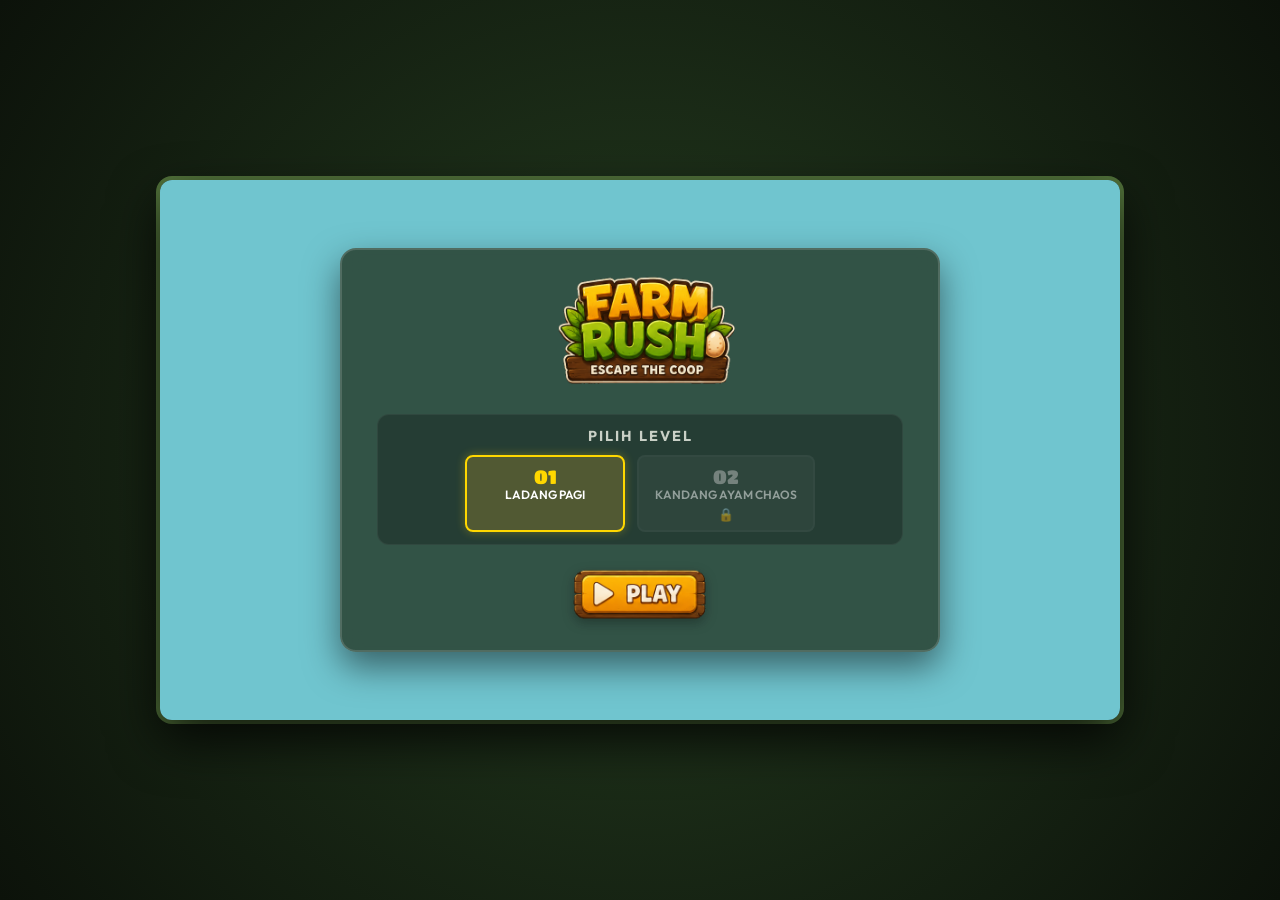
<file: index.html>
<!DOCTYPE html>
<html lang="id">
<head>
  <meta charset="UTF-8">
  <meta name="viewport" content="width=device-width, initial-scale=1.0, maximum-scale=1.0, user-scalable=no, viewport-fit=cover">
  <title>Farm Rush – Escape the Coop</title>
  <!-- SEO Meta Tags -->
  <meta name="description" content="Bantu si telur hidup melarikan diri dari peternakan sebelum berakhir menjadi sarapan di game platformer 2D yang menantang: Farm Rush - Escape the Coop!">
  <meta name="keywords" content="game, platformer, html5, canvas, javascript, game telur, farm rush">
  <meta name="author" content="Antigravity AI">

  <!-- PWA -->
  <meta name="theme-color" content="#52733b">
  <meta name="mobile-web-app-capable" content="yes">
  <meta name="apple-mobile-web-app-capable" content="yes">
  <meta name="apple-mobile-web-app-status-bar-style" content="black-translucent">
  <meta name="apple-mobile-web-app-title" content="Farm Rush">
  <link rel="manifest" href="manifest.json">
  <link rel="icon" href="icons/icon-192x192.png" type="image/png">
  <link rel="apple-touch-icon" href="icons/icon-192x192.png">
  
  <!-- Google Fonts -->
  <link rel="preconnect" href="https://fonts.googleapis.com">
  <link rel="preconnect" href="https://fonts.gstatic.com" crossorigin>
  <link href="https://fonts.googleapis.com/css2?family=Outfit:wght@300;400;600;800&family=Titan+One&display=swap" rel="stylesheet">
  
  <!-- CSS Stylesheet -->
  <link rel="stylesheet" href="style.css">
</head>
<body>

  <!-- Game Container -->
  <div id="game-container">
    
    <!-- Canvas for rendering the game -->
    <canvas id="game-canvas" width="960" height="540"></canvas>
    
    <!-- Screen Overlay: Loading Screen -->
    <div id="loading-screen" class="screen-overlay">
      <div class="card glassmorphism text-center">
        <h1 class="font-game title-loading">MEMUAT GAME...</h1>
        <div class="loader-container">
          <div id="loader-bar" style="width: 0%;"></div>
        </div>
        <p id="loader-text" class="font-ui text-muted">Mempersiapkan petualangan si Telur...</p>
      </div>
    </div>

    <!-- Screen Overlay: Start/Main Menu Screen -->
    <div id="start-screen" class="screen-overlay hidden">
      <div class="card glassmorphism main-menu-card text-center">
        <div class="logo-wrapper">
          <img src="asset/logo_game1.png" alt="Farm Rush Logo" id="game-logo" class="bounce-anim">
        </div>
        
        <div class="menu-content">
          <!-- Level Selection -->
          <div class="level-select-container">
            <h3 class="font-ui section-title">PILIH LEVEL</h3>
            <div class="level-buttons">
              <button id="btn-level-1" class="btn btn-level active" data-level="1">
                <span class="lvl-num">01</span>
                <span class="lvl-name">Ladang Pagi</span>
              </button>
              <button id="btn-level-2" class="btn btn-level locked" data-level="2" disabled>
                <span class="lvl-num">02</span>
                <span class="lvl-name">Kandang Ayam Chaos</span>
                <span class="lock-icon">🔒</span>
              </button>
            </div>
          </div>
          
          <!-- Play Button -->
          <div class="action-buttons">
            <button id="btn-play" class="btn btn-action-play">
              <img src="asset/play1.png" alt="Main" class="btn-img">
            </button>
          </div>
        </div>
      </div>
    </div>
    
    <!-- Game HUD Overlay (Active during gameplay) -->
    <div id="game-hud" class="hud-overlay hidden">
      <div class="hud-left">
        <div class="hud-item bg-glass">
          <img src="asset/gandum1.png" alt="Gandum" class="hud-icon">
          <span id="hud-score" class="font-game">0000</span>
        </div>
        <div class="hud-item bg-glass">
          <img src="asset/telur1.png" alt="Telur Emas" class="hud-icon egg-icon">
          <span id="hud-eggs" class="font-game">0/3</span>
        </div>
        <div class="hud-item bg-glass">
          <img src="asset/hati1.png" alt="Nyawa" class="hud-icon heart-icon">
          <span id="hud-lives" class="font-game">3</span>
        </div>
      </div>
      <div class="hud-center bg-glass">
        <span id="hud-level-name" class="font-ui font-bold">LEVEL 1: LADANG PAGI</span>
      </div>
      <div class="hud-right">
        <button id="btn-hud-restart" class="btn btn-hud" title="Restart Level (R)">
          <img src="asset/restart1.png" alt="Restart" class="hud-btn-img">
        </button>
      </div>
    </div>
    
    <!-- Mobile Controls Overlay -->
    <div id="mobile-controls" class="mobile-controls-overlay hidden">
      <div class="control-group-left">
        <button id="ctrl-left" class="ctrl-btn" aria-label="Gerak Kiri">
          <img src="asset/panah_kiri1.png" alt="Kiri">
        </button>
        <button id="ctrl-right" class="ctrl-btn" aria-label="Gerak Kanan">
          <img src="asset/panah_kanan1.png" alt="Kanan">
        </button>
      </div>
      <div class="control-group-right">
        <button id="ctrl-jump" class="ctrl-btn jump-btn" aria-label="Lompat">
          <img src="asset/panah_lompat1.png" alt="Lompat">
        </button>
      </div>
    </div>
    
    <!-- Screen Overlay: Game Over Screen -->
    <div id="game-over-screen" class="screen-overlay hidden">
      <div class="card glassmorphism game-over-card text-center">
        <img src="asset/game_over1.png" alt="Game Over" class="game-over-title-img">
        <h2 class="font-game text-danger text-shadow mt-4">TELUR PECAH!</h2>
        <div class="stats-panel font-ui mt-3">
          <p>Skor Anda: <span id="game-over-score" class="stat-highlight">0</span></p>
          <p>Gandum Dikumpulkan: <span id="game-over-wheat" class="stat-highlight">0</span></p>
          <p>Telur Diselamatkan: <span id="game-over-eggs" class="stat-highlight">0/0</span></p>
        </div>
        <div class="mt-4">
          <button id="btn-retry" class="btn btn-action-retry">
            <img src="asset/retry1.png" alt="Coba Lagi" class="btn-img">
          </button>
        </div>
      </div>
    </div>
    
    <!-- Screen Overlay: Level Clear Screen -->
    <div id="level-clear-screen" class="screen-overlay hidden">
      <div class="card glassmorphism level-clear-card text-center">
        <h1 class="font-game text-success text-shadow">LEVEL SELESAI!</h1>
        <p class="font-ui subtitle">Si Telur berhasil melewati rintangan!</p>
        <div class="stats-panel font-ui mt-3">
          <p>Skor Level: <span id="clear-score" class="stat-highlight">0</span></p>
          <p>Bonus Gandum: <span id="clear-wheat" class="stat-highlight">0</span></p>
          <p>Telur Diselamatkan: <span id="clear-eggs" class="stat-highlight">0/0</span></p>
        </div>
        <div class="mt-4">
          <button id="btn-next-level" class="btn btn-action-next">
            <img src="asset/next_level1.png" alt="Level Berikutnya" class="btn-img">
          </button>
        </div>
      </div>
    </div>
    
    <!-- Screen Overlay: Win Screen -->
    <div id="win-screen" class="screen-overlay hidden">
      <div class="card glassmorphism win-card text-center">
        <img src="asset/win_srceen1.png" alt="You Win!" class="win-title-img">
        <h2 class="font-game text-gold text-shadow mt-4">BERHASIL MELARIKAN DIRI!</h2>
        <p class="font-ui font-bold">Si Telur selamat dari peternakan dan terbebas!</p>
        <div class="stats-panel font-ui mt-3">
          <p>Total Skor Akhir: <span id="win-score" class="stat-highlight">0</span></p>
          <p>Total Telur Diselamatkan: <span id="win-eggs" class="stat-highlight">0/0</span></p>
        </div>
        <div class="mt-4">
          <button id="btn-win-restart" class="btn btn-action-restart-game">
            <span class="font-game">MAIN LAGI</span>
          </button>
        </div>
      </div>
    </div>

  </div>

  <!-- Petunjuk instalasi PWA untuk iOS (hanya tampil di Safari, bukan mode standalone) -->
  <div id="ios-install-hint" class="ios-install-hint hidden">
    <p class="font-ui">Untuk fullscreen di iPhone: tap <strong>Share</strong> → <strong>Add to Home Screen</strong>, lalu buka dari icon di Home Screen.</p>
    <button id="ios-install-dismiss" type="button" aria-label="Tutup">✕</button>
  </div>

  <script>
    if ('serviceWorker' in navigator) {
      window.addEventListener('load', function () {
        navigator.serviceWorker.register('./service-worker.js').catch(console.error);
      });
    }

    (function () {
      var hint = document.getElementById('ios-install-hint');
      var dismiss = document.getElementById('ios-install-dismiss');
      var isIOS = /iPad|iPhone|iPod/.test(navigator.userAgent) || (navigator.platform === 'MacIntel' && navigator.maxTouchPoints > 1);
      var isStandalone = window.matchMedia('(display-mode: standalone)').matches || window.navigator.standalone === true;
      if (isStandalone) {
        document.body.classList.add('ios-standalone');
      }
      if (hint && isIOS && !isStandalone) {
        hint.classList.remove('hidden');
      }
      if (dismiss && hint) {
        dismiss.addEventListener('click', function () { hint.classList.add('hidden'); });
      }
    })();
  </script>
  <script src="game.js"></script>
</body>
</html>
</file>
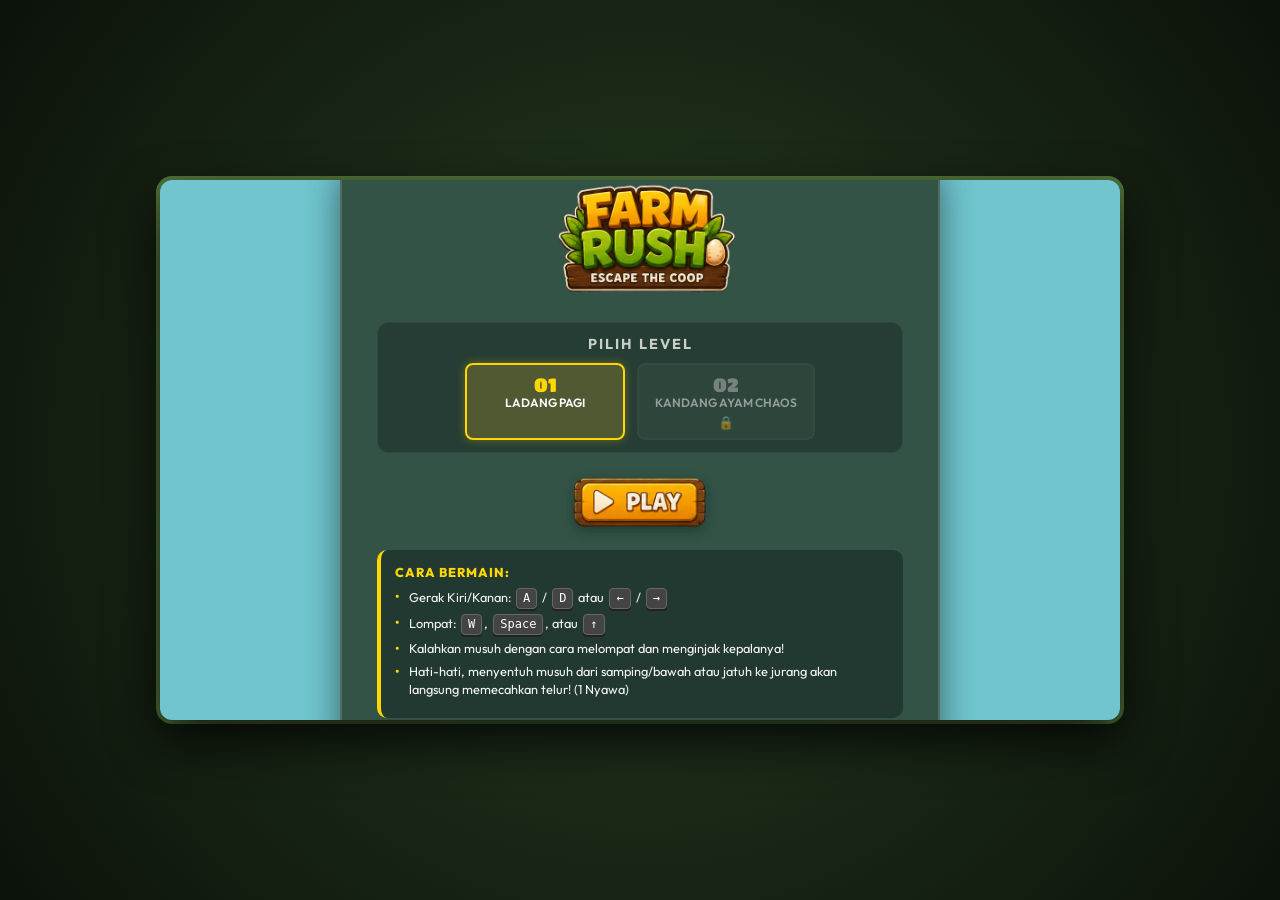
<file: game3/index.html>
<!DOCTYPE html>
<html lang="id">
<head>
  <meta charset="UTF-8">
  <meta name="viewport" content="width=device-width, initial-scale=1.0">
  <title>Farm Rush – Escape the Coop</title>
  <!-- SEO Meta Tags -->
  <meta name="description" content="Bantu si telur hidup melarikan diri dari peternakan sebelum berakhir menjadi sarapan di game platformer 2D yang menantang: Farm Rush - Escape the Coop!">
  <meta name="keywords" content="game, platformer, html5, canvas, javascript, game telur, farm rush">
  <meta name="author" content="Antigravity AI">
  
  <!-- Google Fonts -->
  <link rel="preconnect" href="https://fonts.googleapis.com">
  <link rel="preconnect" href="https://fonts.gstatic.com" crossorigin>
  <link href="https://fonts.googleapis.com/css2?family=Outfit:wght@300;400;600;800&family=Titan+One&display=swap" rel="stylesheet">
  
  <!-- CSS Stylesheet -->
  <link rel="stylesheet" href="style.css">
</head>
<body>

  <!-- Game Container -->
  <div id="game-container">
    
    <!-- Canvas for rendering the game -->
    <canvas id="game-canvas" width="960" height="540"></canvas>
    
    <!-- Screen Overlay: Loading Screen -->
    <div id="loading-screen" class="screen-overlay">
      <div class="card glassmorphism text-center">
        <h1 class="font-game title-loading">MEMUAT GAME...</h1>
        <div class="loader-container">
          <div id="loader-bar" style="width: 0%;"></div>
        </div>
        <p id="loader-text" class="font-ui text-muted">Mempersiapkan petualangan si Telur...</p>
      </div>
    </div>

    <!-- Screen Overlay: Start/Main Menu Screen -->
    <div id="start-screen" class="screen-overlay hidden">
      <div class="card glassmorphism main-menu-card text-center">
        <div class="logo-wrapper">
          <img src="asset/logo_game1.png" alt="Farm Rush Logo" id="game-logo" class="bounce-anim">
        </div>
        
        <div class="menu-content">
          <!-- Level Selection -->
          <div class="level-select-container">
            <h3 class="font-ui section-title">PILIH LEVEL</h3>
            <div class="level-buttons">
              <button id="btn-level-1" class="btn btn-level active" data-level="1">
                <span class="lvl-num">01</span>
                <span class="lvl-name">Ladang Pagi</span>
              </button>
              <button id="btn-level-2" class="btn btn-level locked" data-level="2" disabled>
                <span class="lvl-num">02</span>
                <span class="lvl-name">Kandang Ayam Chaos</span>
                <span class="lock-icon">🔒</span>
              </button>
            </div>
          </div>
          
          <!-- Play Button -->
          <div class="action-buttons">
            <button id="btn-play" class="btn btn-action-play">
              <img src="asset/play1.png" alt="Main" class="btn-img">
            </button>
          </div>
          
          <!-- Instructions -->
          <div class="instructions-card text-left">
            <h4 class="font-ui font-bold">CARA BERMAIN:</h4>
            <ul class="font-ui">
              <li>Gerak Kiri/Kanan: <span class="key">A</span> / <span class="key">D</span> atau <span class="key">←</span> / <span class="key">→</span></li>
              <li>Lompat: <span class="key">W</span>, <span class="key">Space</span>, atau <span class="key">↑</span></li>
              <li>Kalahkan musuh dengan cara melompat dan menginjak kepalanya!</li>
              <li>Hati-hati, menyentuh musuh dari samping/bawah atau jatuh ke jurang akan langsung memecahkan telur! (1 Nyawa)</li>
            </ul>
          </div>
        </div>
      </div>
    </div>
    
    <!-- Game HUD Overlay (Active during gameplay) -->
    <div id="game-hud" class="hud-overlay hidden">
      <div class="hud-left">
        <div class="hud-item bg-glass">
          <img src="asset/gandum1.png" alt="Gandum" class="hud-icon">
          <span id="hud-score" class="font-game">0000</span>
        </div>
        <div class="hud-item bg-glass">
          <img src="asset/telur1.png" alt="Telur Emas" class="hud-icon egg-icon">
          <span id="hud-eggs" class="font-game">0/3</span>
        </div>
        <div class="hud-item bg-glass">
          <img src="asset/hati1.png" alt="Nyawa" class="hud-icon heart-icon">
          <span id="hud-lives" class="font-game">3</span>
        </div>
      </div>
      <div class="hud-center bg-glass">
        <span id="hud-level-name" class="font-ui font-bold">LEVEL 1: LADANG PAGI</span>
      </div>
      <div class="hud-right">
        <button id="btn-hud-restart" class="btn btn-hud" title="Restart Level (R)">
          <img src="asset/restart1.png" alt="Restart" class="hud-btn-img">
        </button>
      </div>
    </div>
    
    <!-- Mobile Controls Overlay -->
    <div id="mobile-controls" class="mobile-controls-overlay hidden">
      <div class="control-group-left">
        <button id="ctrl-left" class="ctrl-btn" aria-label="Gerak Kiri">
          <img src="asset/panah_kiri1.png" alt="Kiri">
        </button>
        <button id="ctrl-right" class="ctrl-btn" aria-label="Gerak Kanan">
          <img src="asset/panah_kanan1.png" alt="Kanan">
        </button>
      </div>
      <div class="control-group-right">
        <button id="ctrl-jump" class="ctrl-btn jump-btn" aria-label="Lompat">
          <img src="asset/panah_lompat1.png" alt="Lompat">
        </button>
      </div>
    </div>
    
    <!-- Screen Overlay: Game Over Screen -->
    <div id="game-over-screen" class="screen-overlay hidden">
      <div class="card glassmorphism game-over-card text-center">
        <img src="asset/game_over1.png" alt="Game Over" class="game-over-title-img">
        <h2 class="font-game text-danger text-shadow mt-4">TELUR PECAH!</h2>
        <div class="stats-panel font-ui mt-3">
          <p>Skor Anda: <span id="game-over-score" class="stat-highlight">0</span></p>
          <p>Gandum Dikumpulkan: <span id="game-over-wheat" class="stat-highlight">0</span></p>
          <p>Telur Diselamatkan: <span id="game-over-eggs" class="stat-highlight">0/0</span></p>
        </div>
        <div class="mt-4">
          <button id="btn-retry" class="btn btn-action-retry">
            <img src="asset/retry1.png" alt="Coba Lagi" class="btn-img">
          </button>
        </div>
      </div>
    </div>
    
    <!-- Screen Overlay: Level Clear Screen -->
    <div id="level-clear-screen" class="screen-overlay hidden">
      <div class="card glassmorphism level-clear-card text-center">
        <h1 class="font-game text-success text-shadow">LEVEL SELESAI!</h1>
        <p class="font-ui subtitle">Si Telur berhasil melewati rintangan!</p>
        <div class="stats-panel font-ui mt-3">
          <p>Skor Level: <span id="clear-score" class="stat-highlight">0</span></p>
          <p>Bonus Gandum: <span id="clear-wheat" class="stat-highlight">0</span></p>
          <p>Telur Diselamatkan: <span id="clear-eggs" class="stat-highlight">0/0</span></p>
        </div>
        <div class="mt-4">
          <button id="btn-next-level" class="btn btn-action-next">
            <img src="asset/next_level1.png" alt="Level Berikutnya" class="btn-img">
          </button>
        </div>
      </div>
    </div>
    
    <!-- Screen Overlay: Win Screen -->
    <div id="win-screen" class="screen-overlay hidden">
      <div class="card glassmorphism win-card text-center">
        <img src="asset/win_srceen1.png" alt="You Win!" class="win-title-img">
        <h2 class="font-game text-gold text-shadow mt-4">BERHASIL MELARIKAN DIRI!</h2>
        <p class="font-ui font-bold">Si Telur selamat dari peternakan dan terbebas!</p>
        <div class="stats-panel font-ui mt-3">
          <p>Total Skor Akhir: <span id="win-score" class="stat-highlight">0</span></p>
          <p>Total Telur Diselamatkan: <span id="win-eggs" class="stat-highlight">0/0</span></p>
        </div>
        <div class="mt-4">
          <button id="btn-win-restart" class="btn btn-action-restart-game">
            <span class="font-game">MAIN LAGI</span>
          </button>
        </div>
      </div>
    </div>

  </div>

  <!-- JavaScript file -->
  <script src="game.js"></script>
</body>
</html>
</file>
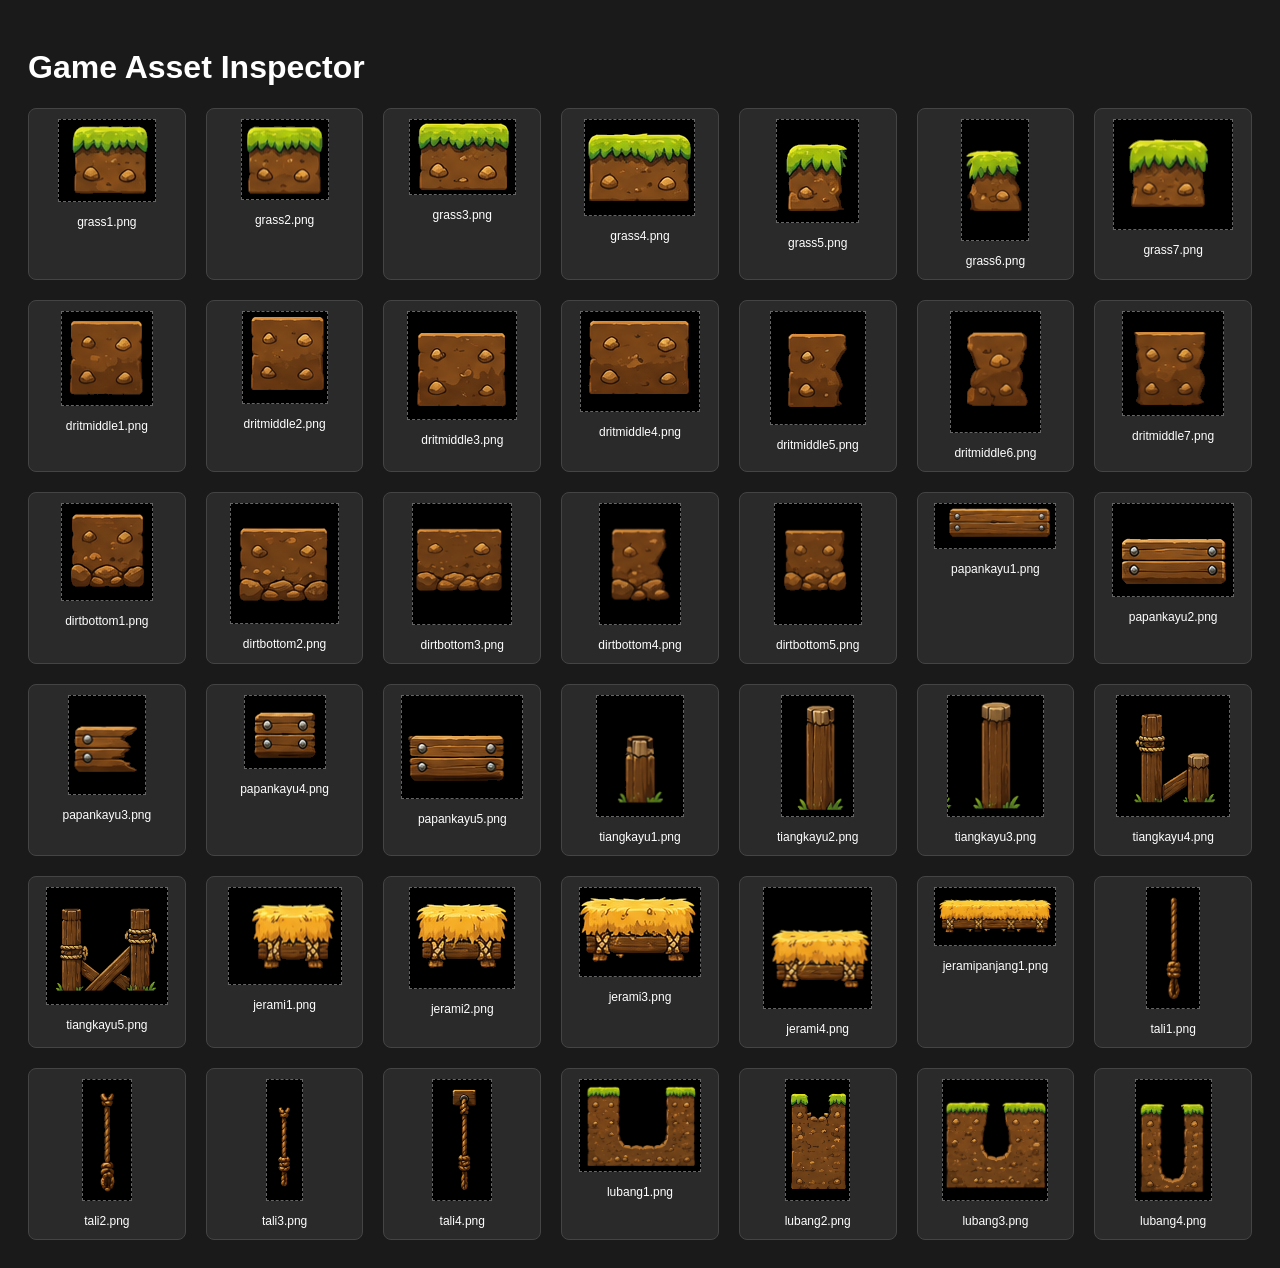
<file: inspect_assets.html>
<!DOCTYPE html>
<html>
<head>
  <style>
    body {
      background-color: #1a1a1a;
      color: white;
      font-family: sans-serif;
      padding: 20px;
    }
    .grid {
      display: grid;
      grid-template-columns: repeat(auto-fill, minmax(150px, 1fr));
      gap: 20px;
    }
    .card {
      background: #2a2a2a;
      border: 1px solid #444;
      border-radius: 8px;
      padding: 10px;
      text-align: center;
    }
    .card img {
      max-width: 120px;
      max-height: 120px;
      background: #000; /* to see transparency */
      display: block;
      margin: 0 auto 10px;
      border: 1px dashed #666;
    }
    .card span {
      font-size: 12px;
      word-break: break-all;
    }
  </style>
</head>
<body>
  <h1>Game Asset Inspector</h1>
  <div class="grid" id="grid"></div>
  <script>
    const assets = [
      'grass1.png', 'grass2.png', 'grass3.png', 'grass4.png', 'grass5.png', 'grass6.png', 'grass7.png',
      'dritmiddle1.png', 'dritmiddle2.png', 'dritmiddle3.png', 'dritmiddle4.png', 'dritmiddle5.png', 'dritmiddle6.png', 'dritmiddle7.png',
      'dirtbottom1.png', 'dirtbottom2.png', 'dirtbottom3.png', 'dirtbottom4.png', 'dirtbottom5.png',
      'papankayu1.png', 'papankayu2.png', 'papankayu3.png', 'papankayu4.png', 'papankayu5.png',
      'tiangkayu1.png', 'tiangkayu2.png', 'tiangkayu3.png', 'tiangkayu4.png', 'tiangkayu5.png',
      'jerami1.png', 'jerami2.png', 'jerami3.png', 'jerami4.png', 'jeramipanjang1.png',
      'tali1.png', 'tali2.png', 'tali3.png', 'tali4.png', 'lubang1.png', 'lubang2.png', 'lubang3.png', 'lubang4.png'
    ];
    const container = document.getElementById('grid');
    assets.forEach(asset => {
      const card = document.createElement('div');
      card.className = 'card';
      const img = document.createElement('img');
      img.src = 'asset/' + asset;
      const span = document.createElement('span');
      span.textContent = asset;
      card.appendChild(img);
      card.appendChild(span);
      container.appendChild(card);
    });
  </script>
</body>
</html>
</file>
<file: style.css>
/* General resets and background */
* {
  box-sizing: border-box;
  margin: 0;
  padding: 0;
  user-select: none;
  -webkit-user-select: none;
}

html {
  height: 100%;
  height: -webkit-fill-available;
}

body {
  background-color: #121810; /* Dark forest green/black */
  background-image: radial-gradient(circle, #253d20 0%, #0c120a 100%);
  color: #f5f6f5;
  font-family: 'Outfit', sans-serif;
  min-height: 100vh;
  min-height: 100dvh;
  min-height: -webkit-fill-available;
  display: flex;
  justify-content: center;
  align-items: center;
  overflow: hidden;
  padding: env(safe-area-inset-top) env(safe-area-inset-right) env(safe-area-inset-bottom) env(safe-area-inset-left);
  -webkit-touch-callout: none;
}

/* Global utility classes */
.hidden {
  display: none !important;
}

/* Typography styles */
.font-game {
  font-family: 'Titan One', cursive;
  letter-spacing: 1px;
}

.font-ui {
  font-family: 'Outfit', sans-serif;
}

.font-bold {
  font-weight: 800;
}

.text-center { text-align: center; }
.text-left { text-align: left; }
.text-shadow {
  text-shadow: 2px 2px 0px rgba(0,0,0,0.5);
}
.text-muted {
  color: #a8b0a6;
}
.text-danger {
  color: #ff5e5e;
}
.text-success {
  color: #76e864;
}
.text-gold {
  color: #ffd700;
}
.mt-4 { margin-top: 1.5rem; }
.mt-3 { margin-top: 1rem; }

/* Game Container & Canvas */
#game-container {
  position: relative;
  width: 960px;
  height: 540px;
  background-color: #222;
  box-shadow: 0 20px 50px rgba(0, 0, 0, 0.8), 0 0 0 4px #52733b;
  border-radius: 12px;
  overflow: hidden;
  aspect-ratio: 16 / 9;
}

/* Responsive Scaling: auto-scale to fit screen maintaining 16:9 ratio */
@media (max-width: 980px), (max-height: 560px) {
  #game-container {
    width: 95vw;
    height: 53.43vw; /* 95 * 9 / 16 */
    max-width: 960px;
    max-height: 540px;
  }
}

/* PWA standalone / Add to Home Screen — fullscreen tanpa UI browser */
@media (display-mode: standalone), (display-mode: fullscreen) {
  body {
    padding: 0;
    background-image: none;
    background-color: #000;
  }

  #game-container {
    width: 100vw;
    width: 100dvw;
    height: 100vh;
    height: 100dvh;
    max-width: none;
    max-height: none;
    border-radius: 0;
    box-shadow: none;
    aspect-ratio: auto;
  }
}

/* iOS Safari standalone (navigator.standalone) */
@supports (-webkit-touch-callout: none) {
  body.ios-standalone {
    padding: 0;
    background-image: none;
    background-color: #000;
  }

  body.ios-standalone #game-container {
    width: 100vw;
    width: 100dvw;
    height: 100vh;
    height: 100dvh;
    max-width: none;
    max-height: none;
    border-radius: 0;
    box-shadow: none;
    aspect-ratio: auto;
  }
}

#game-canvas {
  position: absolute;
  top: 0;
  left: 0;
  width: 100%;
  height: 100%;
  background-color: #70c5cf; /* Sky blue */
  display: block;
}

/* Screen Overlays (Start, Game Over, Win, etc.) */
.screen-overlay {
  position: absolute;
  top: 0;
  left: 0;
  width: 100%;
  height: 100%;
  display: flex;
  justify-content: center;
  align-items: center;
  z-index: 10;
  transition: opacity 0.3s ease, visibility 0.3s ease;
}

.screen-overlay.hidden {
  opacity: 0;
  visibility: hidden;
  pointer-events: none;
}

/* Card glassmorphism style */
.card {
  border-radius: 16px;
  padding: 30px;
  max-width: 500px;
  width: 90%;
  border: 2px solid rgba(255, 255, 255, 0.15);
  box-shadow: 0 15px 35px rgba(0, 0, 0, 0.5);
  transform: scale(1);
  transition: transform 0.3s cubic-bezier(0.175, 0.885, 0.32, 1.275);
}

.glassmorphism {
  background: rgba(30, 45, 25, 0.75);
  backdrop-filter: blur(10px);
  -webkit-backdrop-filter: blur(10px);
}

.screen-overlay:not(.hidden) .card {
  transform: scale(1);
}

/* Loader Styles */
.title-loading {
  color: #ffb834;
  font-size: 2rem;
  margin-bottom: 20px;
}

.loader-container {
  width: 100%;
  height: 16px;
  background: rgba(255, 255, 255, 0.1);
  border-radius: 8px;
  overflow: hidden;
  margin-bottom: 12px;
  border: 1px solid rgba(255, 255, 255, 0.2);
}

#loader-bar {
  height: 100%;
  background: linear-gradient(90deg, #ffc837 0%, #ff8008 100%);
  box-shadow: 0 0 8px #ff9000;
  transition: width 0.1s linear;
}

/* Main Menu details */
.main-menu-card {
  max-width: 600px;
  padding: 24px 35px;
}

.logo-wrapper {
  margin-bottom: 16px;
}

#game-logo {
  max-height: 120px;
  max-width: 100%;
  object-fit: contain;
}

.bounce-anim {
  animation: logo-bounce 3s infinite ease-in-out;
}

@keyframes logo-bounce {
  0%, 100% { transform: translateY(0); }
  50% { transform: translateY(-8px); }
}

.menu-content {
  display: flex;
  flex-direction: column;
  gap: 16px;
}

/* Level Selection */
.level-select-container {
  background: rgba(0, 0, 0, 0.25);
  padding: 12px;
  border-radius: 12px;
  border: 1px solid rgba(255, 255, 255, 0.05);
}

.section-title {
  font-size: 0.9rem;
  letter-spacing: 2px;
  color: #c9d0c6;
  margin-bottom: 10px;
}

.level-buttons {
  display: flex;
  gap: 12px;
  justify-content: center;
}

.btn-level {
  background: rgba(255, 255, 255, 0.08);
  border: 2px solid rgba(255, 255, 255, 0.15);
  border-radius: 8px;
  padding: 8px 16px;
  color: #fff;
  display: flex;
  flex-direction: column;
  align-items: center;
  cursor: pointer;
  transition: all 0.2s ease;
  min-width: 160px;
}

.btn-level .lvl-num {
  font-family: 'Titan One', cursive;
  font-size: 1.2rem;
  color: #c5c5c5;
}

.btn-level .lvl-name {
  font-size: 0.75rem;
  font-weight: 600;
  text-transform: uppercase;
}

.btn-level.active {
  background: rgba(255, 200, 50, 0.2);
  border-color: #ffd700;
  box-shadow: 0 0 10px rgba(255, 215, 0, 0.3);
}

.btn-level.active .lvl-num {
  color: #ffd700;
}

.btn-level.locked {
  opacity: 0.5;
  cursor: not-allowed;
  border-color: rgba(255, 255, 255, 0.05);
}

.btn-level.locked .lock-icon {
  margin-top: 4px;
  font-size: 0.8rem;
}

.btn-level:hover:not(.locked):not(.active) {
  background: rgba(255, 255, 255, 0.15);
  transform: translateY(-2px);
}

/* Action buttons & Image buttons */
.action-buttons {
  margin-top: 5px;
  display: flex;
  justify-content: center;
}

.btn {
  font-family: inherit;
  outline: none;
}

.btn-action-play, .btn-action-retry, .btn-action-next {
  background: none;
  border: none;
  cursor: pointer;
  padding: 0;
  transition: transform 0.1s ease, filter 0.2s ease;
}

.btn-img {
  height: 60px;
  display: block;
  filter: drop-shadow(0 4px 6px rgba(0,0,0,0.3));
}

.btn-action-play:hover, .btn-action-retry:hover, .btn-action-next:hover {
  transform: scale(1.08);
}

.btn-action-play:active, .btn-action-retry:active, .btn-action-next:active {
  transform: scale(0.96);
}

/* Instructions card */
.instructions-card {
  background: rgba(0, 0, 0, 0.3);
  padding: 14px;
  border-radius: 10px;
  font-size: 0.8rem;
  line-height: 1.4;
  border-left: 4px solid #ffd700;
}

.instructions-card h4 {
  margin-bottom: 6px;
  color: #ffd700;
  letter-spacing: 1px;
}

.instructions-card ul {
  list-style: none;
}

.instructions-card li {
  margin-bottom: 5px;
  position: relative;
  padding-left: 14px;
}

.instructions-card li::before {
  content: "•";
  color: #ffd700;
  position: absolute;
  left: 0;
  font-weight: bold;
}

.key {
  background: #444;
  color: #fff;
  border: 1px solid #666;
  border-radius: 4px;
  padding: 1px 6px;
  font-family: monospace;
  font-size: 0.75rem;
  box-shadow: 0 2px 0 #222;
  margin: 0 2px;
  display: inline-block;
}

/* HUD styles */
.hud-overlay {
  position: absolute;
  top: 15px;
  left: 15px;
  right: 15px;
  display: flex;
  justify-content: space-between;
  align-items: center;
  z-index: 5;
  pointer-events: none; /* Make clicks pass through to canvas when clicking general HUD areas */
}

.hud-left {
  display: flex;
  gap: 10px;
}

.hud-item {
  display: flex;
  align-items: center;
  gap: 8px;
  padding: 6px 14px;
  border-radius: 20px;
  min-width: 100px;
  justify-content: center;
}

.bg-glass {
  background: rgba(25, 35, 20, 0.75);
  backdrop-filter: blur(5px);
  -webkit-backdrop-filter: blur(5px);
  border: 1px solid rgba(255, 255, 255, 0.15);
  box-shadow: 0 4px 10px rgba(0, 0, 0, 0.3);
}

.hud-icon {
  height: 22px;
  object-fit: contain;
}

.egg-icon {
  height: 24px;
}

.heart-icon {
  height: 24px;
}


#hud-score, #hud-eggs {
  font-size: 1.1rem;
  color: #fff;
  text-shadow: 1px 1px 0 rgba(0,0,0,0.8);
}

.hud-center {
  padding: 6px 18px;
  border-radius: 20px;
  font-size: 0.85rem;
  color: #ffd700;
  letter-spacing: 1px;
}

.hud-right {
  pointer-events: auto; /* Enable clicks on HUD buttons */
}

.btn-hud {
  background: none;
  border: none;
  cursor: pointer;
  padding: 0;
  transition: transform 0.1s ease;
}

.hud-btn-img {
  height: 38px;
  filter: drop-shadow(0 2px 4px rgba(0,0,0,0.4));
  display: block;
}

.btn-hud:hover {
  transform: scale(1.1) rotate(15deg);
}

.btn-hud:active {
  transform: scale(0.9) rotate(-10deg);
}

/* Mobile Controls */
.mobile-controls-overlay {
  position: absolute;
  bottom: calc(20px + env(safe-area-inset-bottom, 0px));
  left: calc(20px + env(safe-area-inset-left, 0px));
  right: calc(20px + env(safe-area-inset-right, 0px));
  display: flex;
  justify-content: space-between;
  align-items: flex-end;
  z-index: 8;
  pointer-events: none; /* Let empty spaces click through to canvas */
}

.control-group-left {
  display: flex;
  gap: 15px;
  pointer-events: auto;
}

.control-group-right {
  pointer-events: auto;
}

.ctrl-btn {
  background: none;
  border: none;
  cursor: pointer;
  padding: 0;
  outline: none;
  opacity: 0.65;
  transition: opacity 0.2s, transform 0.05s;
  -webkit-tap-highlight-color: transparent;
}

.ctrl-btn img {
  height: 60px;
  width: 60px;
  display: block;
  filter: drop-shadow(0 4px 6px rgba(0,0,0,0.4));
}

.jump-btn img {
  height: 64px;
  width: 64px;
}

.ctrl-btn:hover {
  opacity: 0.85;
}

.ctrl-btn:active {
  opacity: 1;
  transform: scale(0.9);
}

/* Game Over Card & Titles */
.game-over-card {
  border-color: rgba(255, 94, 94, 0.3);
  max-width: 440px;
}

.game-over-title-img {
  height: 70px;
  max-width: 100%;
  object-fit: contain;
  filter: drop-shadow(0 4px 8px rgba(0,0,0,0.5));
}

.stats-panel {
  background: rgba(0, 0, 0, 0.4);
  border-radius: 10px;
  padding: 15px;
  font-size: 0.95rem;
  border: 1px solid rgba(255,255,255,0.05);
}

.stats-panel p {
  margin: 6px 0;
  display: flex;
  justify-content: space-between;
}

.stat-highlight {
  font-family: 'Titan One', cursive;
  color: #ffd700;
}

/* Level Clear Card */
.level-clear-card {
  border-color: rgba(118, 232, 100, 0.3);
  max-width: 440px;
}

.subtitle {
  font-size: 0.9rem;
  color: #d1d5db;
  margin-top: 4px;
}

/* Win Screen Card */
.win-card {
  border-color: rgba(255, 215, 0, 0.4);
  max-width: 480px;
}

.win-title-img {
  height: 80px;
  max-width: 100%;
  object-fit: contain;
  filter: drop-shadow(0 4px 10px rgba(0,0,0,0.5));
}

.btn-action-restart-game {
  background: linear-gradient(135deg, #ffd700 0%, #ffa500 100%);
  border: 2px solid #fff;
  border-radius: 30px;
  padding: 12px 35px;
  color: #222;
  cursor: pointer;
  transition: transform 0.1s ease, box-shadow 0.2s ease;
  box-shadow: 0 6px 15px rgba(255, 215, 0, 0.4);
}

.btn-action-restart-game:hover {
  transform: translateY(-2px) scale(1.04);
  box-shadow: 0 8px 20px rgba(255, 215, 0, 0.6);
}

.btn-action-restart-game:active {
  transform: translateY(1px) scale(0.98);
}

/* iOS install hint banner */
.ios-install-hint {
  position: fixed;
  bottom: calc(12px + env(safe-area-inset-bottom, 0px));
  left: calc(12px + env(safe-area-inset-left, 0px));
  right: calc(12px + env(safe-area-inset-right, 0px));
  z-index: 9999;
  display: flex;
  align-items: flex-start;
  gap: 10px;
  padding: 12px 14px;
  background: rgba(18, 24, 16, 0.95);
  border: 1px solid rgba(118, 232, 100, 0.4);
  border-radius: 12px;
  box-shadow: 0 8px 24px rgba(0, 0, 0, 0.45);
  font-size: 0.85rem;
  line-height: 1.4;
}

.ios-install-hint p {
  flex: 1;
  margin: 0;
}

.ios-install-hint button {
  background: none;
  border: none;
  color: #a8b0a6;
  font-size: 1.1rem;
  cursor: pointer;
  padding: 0 4px;
  line-height: 1;
}

.ios-install-hint strong {
  color: #76e864;
}
</file>
<file: game3/style.css>
/* General resets and background */
* {
  box-sizing: border-box;
  margin: 0;
  padding: 0;
  user-select: none;
  -webkit-user-select: none;
}

body {
  background-color: #121810; /* Dark forest green/black */
  background-image: radial-gradient(circle, #253d20 0%, #0c120a 100%);
  color: #f5f6f5;
  font-family: 'Outfit', sans-serif;
  height: 100vh;
  display: flex;
  justify-content: center;
  align-items: center;
  overflow: hidden;
}

/* Global utility classes */
.hidden {
  display: none !important;
}

/* Typography styles */
.font-game {
  font-family: 'Titan One', cursive;
  letter-spacing: 1px;
}

.font-ui {
  font-family: 'Outfit', sans-serif;
}

.font-bold {
  font-weight: 800;
}

.text-center { text-align: center; }
.text-left { text-align: left; }
.text-shadow {
  text-shadow: 2px 2px 0px rgba(0,0,0,0.5);
}
.text-muted {
  color: #a8b0a6;
}
.text-danger {
  color: #ff5e5e;
}
.text-success {
  color: #76e864;
}
.text-gold {
  color: #ffd700;
}
.mt-4 { margin-top: 1.5rem; }
.mt-3 { margin-top: 1rem; }

/* Game Container & Canvas */
#game-container {
  position: relative;
  width: 960px;
  height: 540px;
  background-color: #222;
  box-shadow: 0 20px 50px rgba(0, 0, 0, 0.8), 0 0 0 4px #52733b;
  border-radius: 12px;
  overflow: hidden;
  aspect-ratio: 16 / 9;
}

/* Responsive Scaling: auto-scale to fit screen maintaining 16:9 ratio */
@media (max-width: 980px), (max-height: 560px) {
  #game-container {
    width: 95vw;
    height: 53.43vw; /* 95 * 9 / 16 */
    max-width: 960px;
    max-height: 540px;
  }
}

#game-canvas {
  position: absolute;
  top: 0;
  left: 0;
  width: 100%;
  height: 100%;
  background-color: #70c5cf; /* Sky blue */
  display: block;
}

/* Screen Overlays (Start, Game Over, Win, etc.) */
.screen-overlay {
  position: absolute;
  top: 0;
  left: 0;
  width: 100%;
  height: 100%;
  display: flex;
  justify-content: center;
  align-items: center;
  z-index: 10;
  transition: opacity 0.3s ease, visibility 0.3s ease;
}

.screen-overlay.hidden {
  opacity: 0;
  visibility: hidden;
  pointer-events: none;
}

/* Card glassmorphism style */
.card {
  border-radius: 16px;
  padding: 30px;
  max-width: 500px;
  width: 90%;
  border: 2px solid rgba(255, 255, 255, 0.15);
  box-shadow: 0 15px 35px rgba(0, 0, 0, 0.5);
  transform: scale(1);
  transition: transform 0.3s cubic-bezier(0.175, 0.885, 0.32, 1.275);
}

.glassmorphism {
  background: rgba(30, 45, 25, 0.75);
  backdrop-filter: blur(10px);
  -webkit-backdrop-filter: blur(10px);
}

.screen-overlay:not(.hidden) .card {
  transform: scale(1);
}

/* Loader Styles */
.title-loading {
  color: #ffb834;
  font-size: 2rem;
  margin-bottom: 20px;
}

.loader-container {
  width: 100%;
  height: 16px;
  background: rgba(255, 255, 255, 0.1);
  border-radius: 8px;
  overflow: hidden;
  margin-bottom: 12px;
  border: 1px solid rgba(255, 255, 255, 0.2);
}

#loader-bar {
  height: 100%;
  background: linear-gradient(90deg, #ffc837 0%, #ff8008 100%);
  box-shadow: 0 0 8px #ff9000;
  transition: width 0.1s linear;
}

/* Main Menu details */
.main-menu-card {
  max-width: 600px;
  padding: 24px 35px;
}

.logo-wrapper {
  margin-bottom: 16px;
}

#game-logo {
  max-height: 120px;
  max-width: 100%;
  object-fit: contain;
}

.bounce-anim {
  animation: logo-bounce 3s infinite ease-in-out;
}

@keyframes logo-bounce {
  0%, 100% { transform: translateY(0); }
  50% { transform: translateY(-8px); }
}

.menu-content {
  display: flex;
  flex-direction: column;
  gap: 16px;
}

/* Level Selection */
.level-select-container {
  background: rgba(0, 0, 0, 0.25);
  padding: 12px;
  border-radius: 12px;
  border: 1px solid rgba(255, 255, 255, 0.05);
}

.section-title {
  font-size: 0.9rem;
  letter-spacing: 2px;
  color: #c9d0c6;
  margin-bottom: 10px;
}

.level-buttons {
  display: flex;
  gap: 12px;
  justify-content: center;
}

.btn-level {
  background: rgba(255, 255, 255, 0.08);
  border: 2px solid rgba(255, 255, 255, 0.15);
  border-radius: 8px;
  padding: 8px 16px;
  color: #fff;
  display: flex;
  flex-direction: column;
  align-items: center;
  cursor: pointer;
  transition: all 0.2s ease;
  min-width: 160px;
}

.btn-level .lvl-num {
  font-family: 'Titan One', cursive;
  font-size: 1.2rem;
  color: #c5c5c5;
}

.btn-level .lvl-name {
  font-size: 0.75rem;
  font-weight: 600;
  text-transform: uppercase;
}

.btn-level.active {
  background: rgba(255, 200, 50, 0.2);
  border-color: #ffd700;
  box-shadow: 0 0 10px rgba(255, 215, 0, 0.3);
}

.btn-level.active .lvl-num {
  color: #ffd700;
}

.btn-level.locked {
  opacity: 0.5;
  cursor: not-allowed;
  border-color: rgba(255, 255, 255, 0.05);
}

.btn-level.locked .lock-icon {
  margin-top: 4px;
  font-size: 0.8rem;
}

.btn-level:hover:not(.locked):not(.active) {
  background: rgba(255, 255, 255, 0.15);
  transform: translateY(-2px);
}

/* Action buttons & Image buttons */
.action-buttons {
  margin-top: 5px;
  display: flex;
  justify-content: center;
}

.btn {
  font-family: inherit;
  outline: none;
}

.btn-action-play, .btn-action-retry, .btn-action-next {
  background: none;
  border: none;
  cursor: pointer;
  padding: 0;
  transition: transform 0.1s ease, filter 0.2s ease;
}

.btn-img {
  height: 60px;
  display: block;
  filter: drop-shadow(0 4px 6px rgba(0,0,0,0.3));
}

.btn-action-play:hover, .btn-action-retry:hover, .btn-action-next:hover {
  transform: scale(1.08);
}

.btn-action-play:active, .btn-action-retry:active, .btn-action-next:active {
  transform: scale(0.96);
}

/* Instructions card */
.instructions-card {
  background: rgba(0, 0, 0, 0.3);
  padding: 14px;
  border-radius: 10px;
  font-size: 0.8rem;
  line-height: 1.4;
  border-left: 4px solid #ffd700;
}

.instructions-card h4 {
  margin-bottom: 6px;
  color: #ffd700;
  letter-spacing: 1px;
}

.instructions-card ul {
  list-style: none;
}

.instructions-card li {
  margin-bottom: 5px;
  position: relative;
  padding-left: 14px;
}

.instructions-card li::before {
  content: "•";
  color: #ffd700;
  position: absolute;
  left: 0;
  font-weight: bold;
}

.key {
  background: #444;
  color: #fff;
  border: 1px solid #666;
  border-radius: 4px;
  padding: 1px 6px;
  font-family: monospace;
  font-size: 0.75rem;
  box-shadow: 0 2px 0 #222;
  margin: 0 2px;
  display: inline-block;
}

/* HUD styles */
.hud-overlay {
  position: absolute;
  top: 15px;
  left: 15px;
  right: 15px;
  display: flex;
  justify-content: space-between;
  align-items: center;
  z-index: 5;
  pointer-events: none; /* Make clicks pass through to canvas when clicking general HUD areas */
}

.hud-left {
  display: flex;
  gap: 10px;
}

.hud-item {
  display: flex;
  align-items: center;
  gap: 8px;
  padding: 6px 14px;
  border-radius: 20px;
  min-width: 100px;
  justify-content: center;
}

.bg-glass {
  background: rgba(25, 35, 20, 0.75);
  backdrop-filter: blur(5px);
  -webkit-backdrop-filter: blur(5px);
  border: 1px solid rgba(255, 255, 255, 0.15);
  box-shadow: 0 4px 10px rgba(0, 0, 0, 0.3);
}

.hud-icon {
  height: 22px;
  object-fit: contain;
}

.egg-icon {
  height: 24px;
}

.heart-icon {
  height: 24px;
}


#hud-score, #hud-eggs {
  font-size: 1.1rem;
  color: #fff;
  text-shadow: 1px 1px 0 rgba(0,0,0,0.8);
}

.hud-center {
  padding: 6px 18px;
  border-radius: 20px;
  font-size: 0.85rem;
  color: #ffd700;
  letter-spacing: 1px;
}

.hud-right {
  pointer-events: auto; /* Enable clicks on HUD buttons */
}

.btn-hud {
  background: none;
  border: none;
  cursor: pointer;
  padding: 0;
  transition: transform 0.1s ease;
}

.hud-btn-img {
  height: 38px;
  filter: drop-shadow(0 2px 4px rgba(0,0,0,0.4));
  display: block;
}

.btn-hud:hover {
  transform: scale(1.1) rotate(15deg);
}

.btn-hud:active {
  transform: scale(0.9) rotate(-10deg);
}

/* Mobile Controls */
.mobile-controls-overlay {
  position: absolute;
  bottom: 20px;
  left: 20px;
  right: 20px;
  display: flex;
  justify-content: space-between;
  align-items: flex-end;
  z-index: 8;
  pointer-events: none; /* Let empty spaces click through to canvas */
}

.control-group-left {
  display: flex;
  gap: 15px;
  pointer-events: auto;
}

.control-group-right {
  pointer-events: auto;
}

.ctrl-btn {
  background: none;
  border: none;
  cursor: pointer;
  padding: 0;
  outline: none;
  opacity: 0.65;
  transition: opacity 0.2s, transform 0.05s;
  -webkit-tap-highlight-color: transparent;
}

.ctrl-btn img {
  height: 60px;
  width: 60px;
  display: block;
  filter: drop-shadow(0 4px 6px rgba(0,0,0,0.4));
}

.jump-btn img {
  height: 64px;
  width: 64px;
}

.ctrl-btn:hover {
  opacity: 0.85;
}

.ctrl-btn:active {
  opacity: 1;
  transform: scale(0.9);
}

/* Game Over Card & Titles */
.game-over-card {
  border-color: rgba(255, 94, 94, 0.3);
  max-width: 440px;
}

.game-over-title-img {
  height: 70px;
  max-width: 100%;
  object-fit: contain;
  filter: drop-shadow(0 4px 8px rgba(0,0,0,0.5));
}

.stats-panel {
  background: rgba(0, 0, 0, 0.4);
  border-radius: 10px;
  padding: 15px;
  font-size: 0.95rem;
  border: 1px solid rgba(255,255,255,0.05);
}

.stats-panel p {
  margin: 6px 0;
  display: flex;
  justify-content: space-between;
}

.stat-highlight {
  font-family: 'Titan One', cursive;
  color: #ffd700;
}

/* Level Clear Card */
.level-clear-card {
  border-color: rgba(118, 232, 100, 0.3);
  max-width: 440px;
}

.subtitle {
  font-size: 0.9rem;
  color: #d1d5db;
  margin-top: 4px;
}

/* Win Screen Card */
.win-card {
  border-color: rgba(255, 215, 0, 0.4);
  max-width: 480px;
}

.win-title-img {
  height: 80px;
  max-width: 100%;
  object-fit: contain;
  filter: drop-shadow(0 4px 10px rgba(0,0,0,0.5));
}

.btn-action-restart-game {
  background: linear-gradient(135deg, #ffd700 0%, #ffa500 100%);
  border: 2px solid #fff;
  border-radius: 30px;
  padding: 12px 35px;
  color: #222;
  cursor: pointer;
  transition: transform 0.1s ease, box-shadow 0.2s ease;
  box-shadow: 0 6px 15px rgba(255, 215, 0, 0.4);
}

.btn-action-restart-game:hover {
  transform: translateY(-2px) scale(1.04);
  box-shadow: 0 8px 20px rgba(255, 215, 0, 0.6);
}

.btn-action-restart-game:active {
  transform: translateY(1px) scale(0.98);
}
</file>
